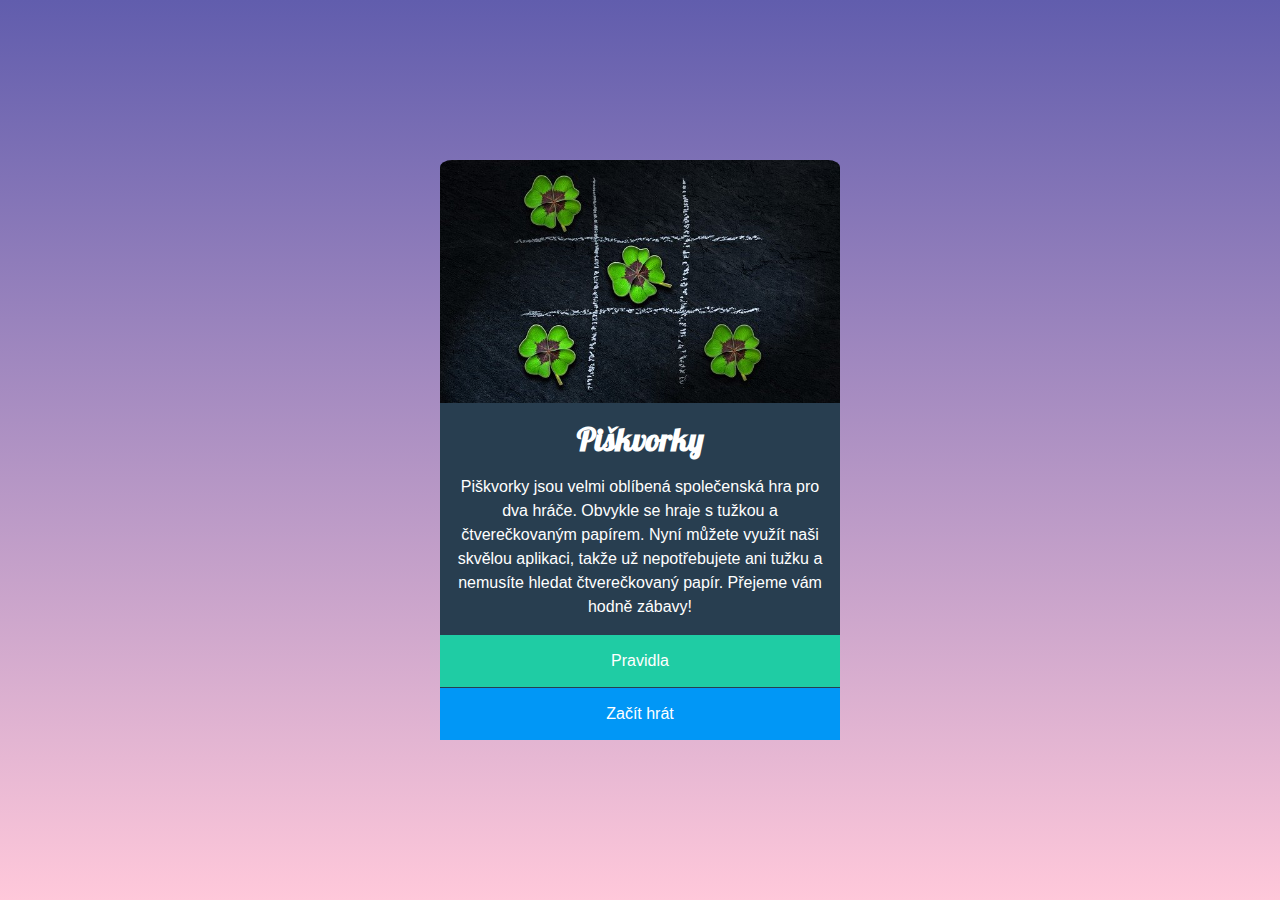
<file: index.html>
<!DOCTYPE html>
<html lang="en">
  <head>
    <meta charset="UTF-8" />
    <meta name="viewport" content="width=device-width, initial-scale=1.0" />
    <link rel="stylesheet" href="style.css" />
    <link rel="preconnect" href="https://fonts.googleapis.com" />
    <link rel="preconnect" href="https://fonts.gstatic.com" crossorigin />
    <link
      href="https://fonts.googleapis.com/css2?family=Lobster&display=swap"
      rel="stylesheet"
    />
    <title>Piškvorky</title>
  </head>
  <body>
      <main class="container">
        <img class="container__img" src="pictures/uvodni.jpg" alt="piškvorky" />
        <div class="container__text">
          <h1 class="container__h1">Piškvorky</h1>
          <p class="container__content">
            Piškvorky jsou velmi oblíbená společenská hra pro dva hráče. Obvykle
            se hraje s tužkou a čtverečkovaným papírem. Nyní můžete využít naši
            skvělou aplikaci, takže už nepotřebujete ani tužku a nemusíte hledat
            čtverečkovaný papír. Přejeme vám hodně zábavy!
          </p>
        </div>
        <div class="container__buttons">
          <a
            class="button_rules"
            href="https://czechitas-podklady.cz/Piskvorky-pravidla/"
            target="_blank"
            >Pravidla</a
          >
          <a class="button_play" href="hra.html">Začít hrát</a>
        </div>
      </main>
  </body>
</html>
</file>
<file: style.css>
* {
  box-sizing: border-box;
  padding: 0;
  margin: 0;
  font-family: Arial, Helvetica, sans-serif;
}

html,
body {
  height: 100vh;
}
body {
  background-image: linear-gradient(to bottom, #615dad, #ffc8da);
  background-repeat: no-repeat;
  display: flex;
  justify-content: center;
  align-items: center;
  width: 100%;
  height: 100%;
  background-attachment: fixed;
}

.container {
  display: flex;
  flex-direction: column;
  justify-content: center;
  align-items: center;
  width: 400px;
}
.container__img {
  max-width: 100%;
  border-radius: 3% 3% 0 0;
}

.container__text {
  background-color: #283e50;
  color: white;
  text-align: center;
}

.container__h1 {
  font-family: Lobster;
  margin: 16px;
}

.container__content {
  line-height: 1.5;
  margin: 16px;
}

.container__buttons {
  background-color: #283e50;
  width: 100%;
  display: flex;
  flex-direction: column;
  gap: 1px;
}

.button_rules,
.button_play {
  height: 52px;
  cursor: pointer;
  text-decoration: none;
  background-color: #1fcca4;
  color: white;
  display: flex;
  justify-content: center;
  align-items: center;
}

.button_rules:hover {
  background-color: #1cbb96;
}

.button_play {
  background-color: #0197f6;
}

.button_play:hover {
  background-color: #0090e9;
}
</file>
